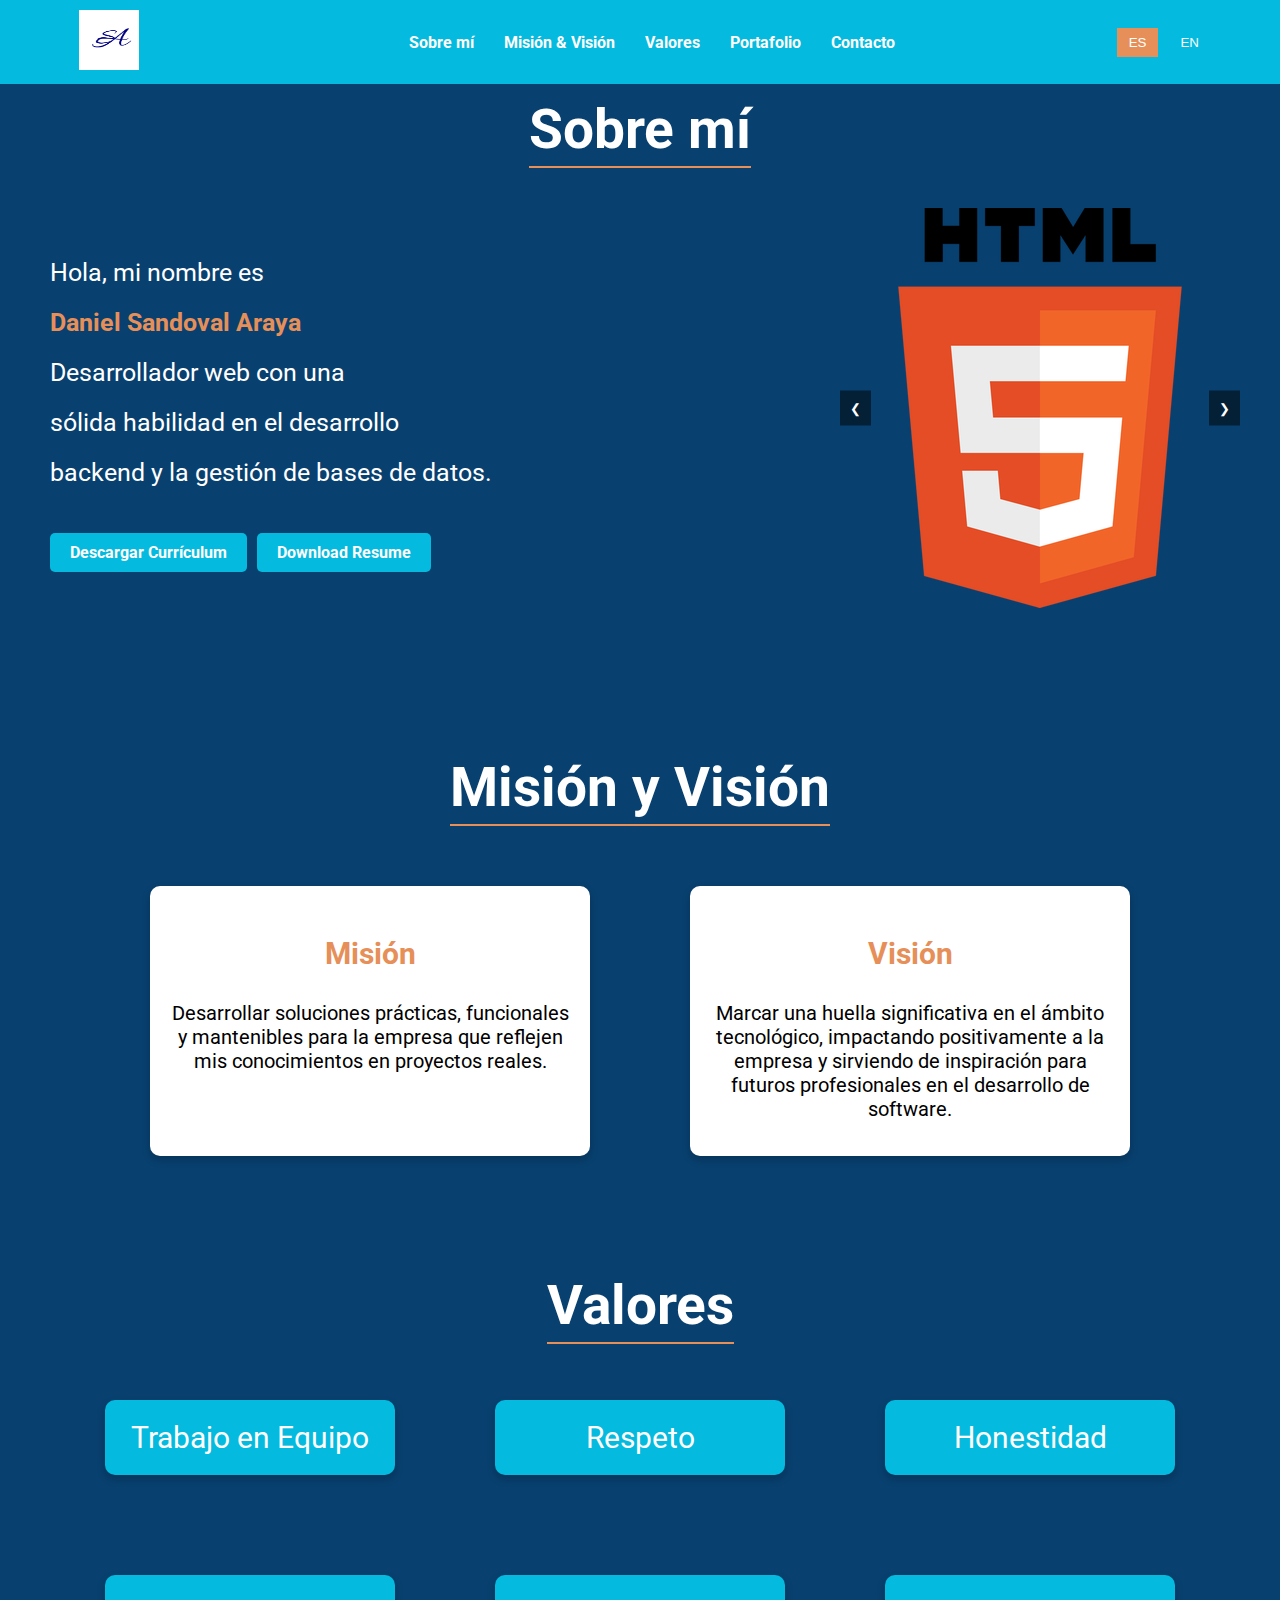
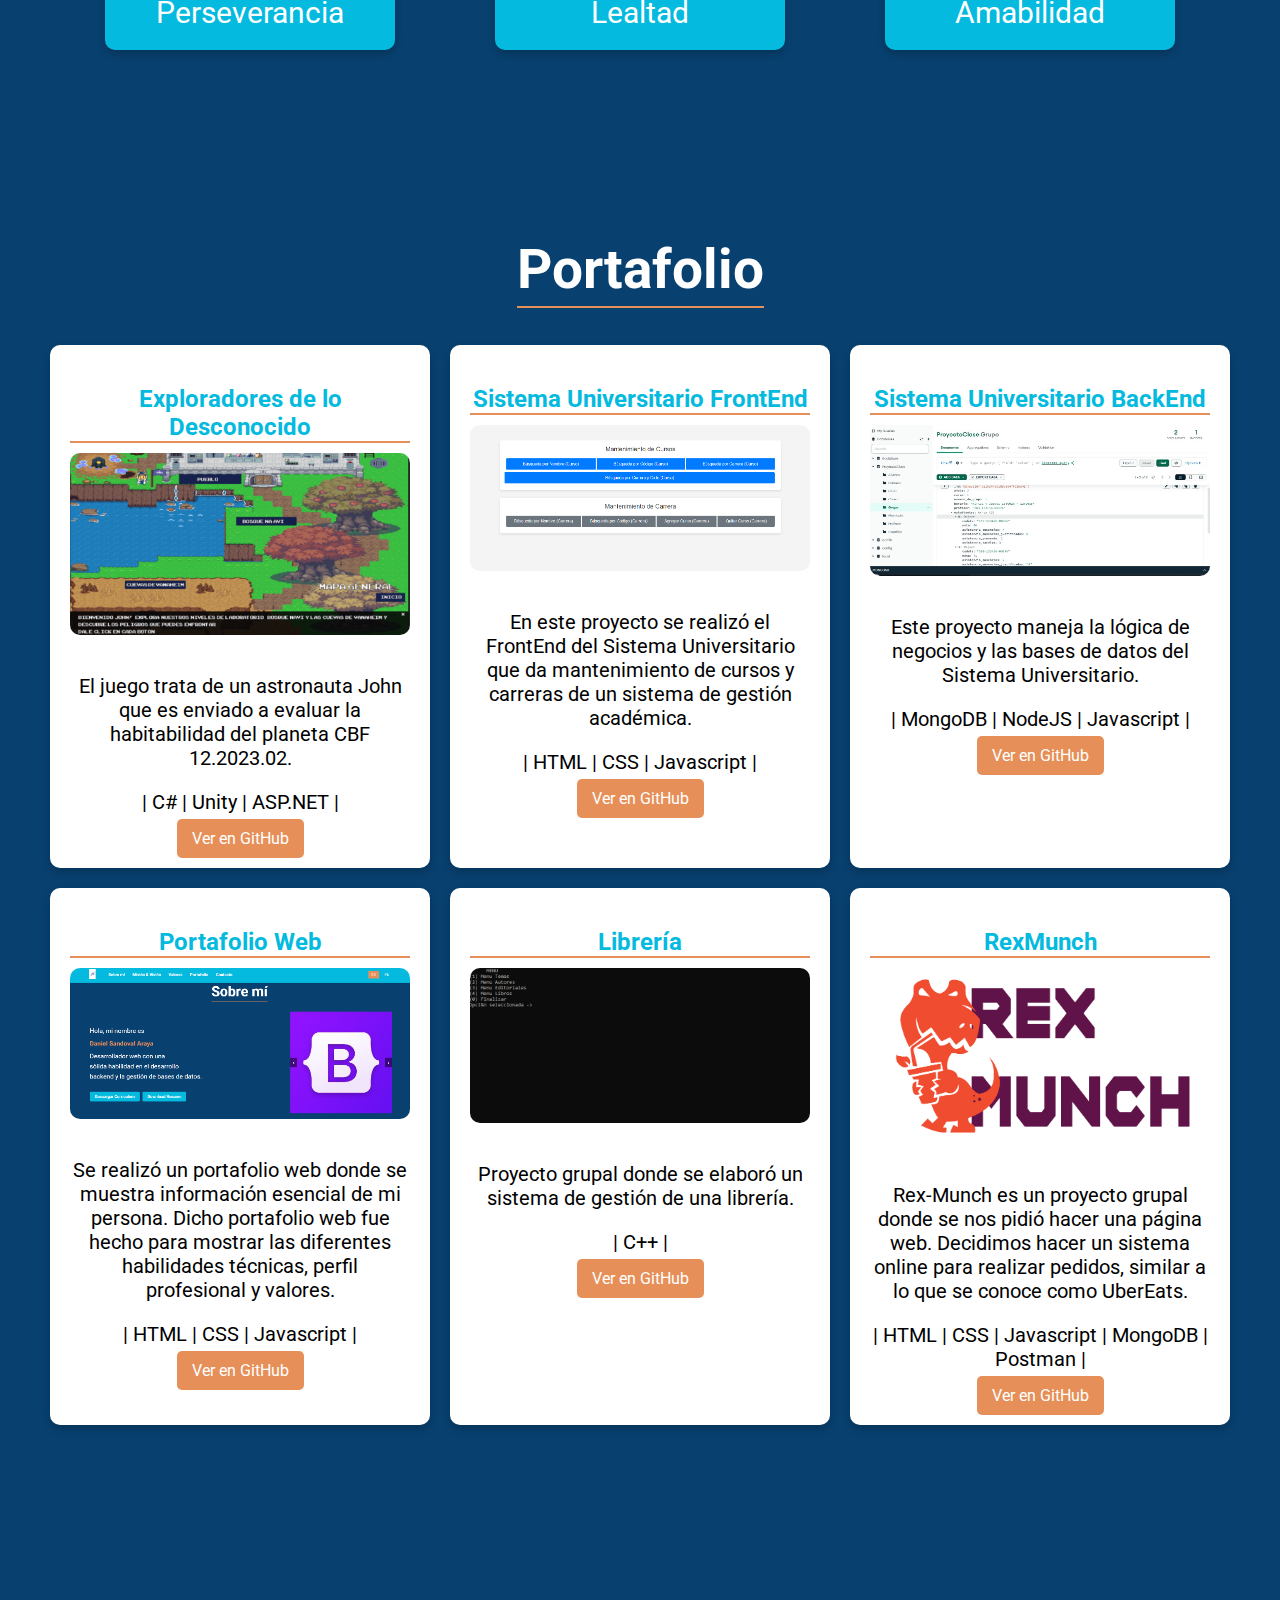
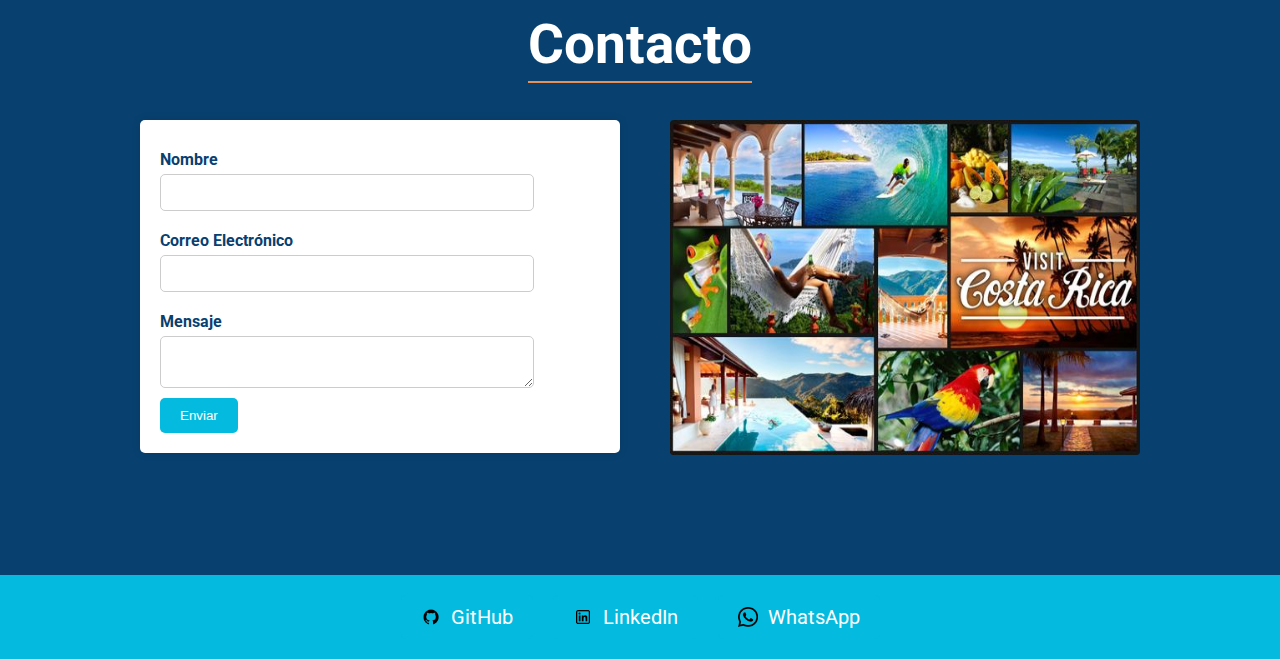
<file: PROYECTO/PortafolioWeb/index.html>
<!DOCTYPE html>
<html lang="es">
<head>
    <meta charset="UTF-8">
    <meta name="viewport" content="width=device-width, initial-scale=1.0">
    <title>Portafolio Web</title>
    <link rel="stylesheet" href="style.css">
    <link href="https://fonts.googleapis.com/css2?family=Roboto:wght@100;400;700&display=swap" rel="stylesheet">
   
</head>
<body>
    
    <header>
        <nav class="main-nav" role="navigation">
            <ul class="left-menu">
                <li class="logo"><img src="Logo2.png" alt="Logo" /></li>
                <li><a href="#acerca" data-lang-es="Sobre mí" data-lang-en="About me">Sobre mí</a></li>
                <li><a href="#misionvision" data-lang-es="Misión & Visión" data-lang-en="Mision & Vision">Misión y Visión</a></li>
                <li><a href="#valores" data-lang-es="Valores" data-lang-en="Values">Valores</a></li>
                <li><a href="#portafolio" data-lang-es="Portafolio" data-lang-en="Portfolio">Portafolio</a></li>
                <li><a href="#contacto" data-lang-es="Contacto" data-lang-en="Contact">Contacto</a></li>
            </ul>
            <div class="language-selector">
                <button id="lang-es" onclick="setLanguage('es')" aria-label="Cambiar a Español">ES</button>
                <button id="lang-en" onclick="setLanguage('en')" aria-label="Switch to English">EN</button>
            </div>
        </nav>
    </header>
    

    <main>
        <section id="acerca">
            <h1 data-lang-es="Sobre mí" data-lang-en="About me">Sobre mí</h1>
            <div class="acerca-contenido">
                <div class="acerca-texto">
                    <p data-lang-es="Hola, mi nombre es" data-lang-en="Hello, my name is">Hola, mi nombre es</p>
                    <p> <strong><span style="color: #E68F59;"> Daniel Sandoval Araya</strong></p>
                        <p data-lang-es="Desarrollador web con una" data-lang-en="Web developer with strong"> Desarrollador web con una </p> 
                        <p data-lang-es="sólida habilidad en el desarrollo"  data-lang-en="skills in backend development">sólida habilidad en el desarrollo </p> 
                        <p data-lang-es="backend y la gestión de bases de datos."  data-lang-en="and database management." >backend y la gestión de bases de datos.
                        </p>
                      
                    <!-- Botón de descarga del currículum -->
                    <div class="acerca-botones">
                        <a href="Curriculum.pdf" download="Curriculum.pdf" class="btn-curriculum">Descargar Currículum</a>
                        <a href="Resume.pdf" download="Resume.pdf" class="btn-curriculum">Download Resume</a>
                    </div>
                </div>
                
                <div class="about-content">
                    <div class="carousel">
                        <div class="carousel-inner">
                            <img src="html.png" alt="Image 1">
                            <img src="CSS.png" alt="Image 2">
                            
                            <img src="js.webp" alt="Image 3">
                            <img src="sql2.png" alt="Image 4">
                            <img src="github.png" alt="Image 5">
                            <img src="bootstrap.jpg" alt="Image 6">
                            <img src="javafx.png" alt="Image 7">
                            <img src="java.png" alt="Image 8">
                            <img src="c++.png" alt="Image 9">
                            <img src="cs.png" alt="Image 10">
                            <img src="mongo-DB.png" alt="Image 11">
                            <img src="nodejs.png" alt="Image 12">
                        </div>
                        <button class="carousel-control prev">❮</button>
                        <button class="carousel-control next">❯</button>
                    </div>
                </div>
            </div>
        </section>
        
        

        <section id="misionvision">
            <h1 data-lang-es="Misión y Visión" data-lang-en="Mission & Vision">Misión & Visión</h1>
            <div class="cards-container">
                <div class="card">
                    <h3 data-lang-es="Misión" data-lang-en="Mission">Misión</h3>
                    <p data-lang-es="Desarrollar soluciones prácticas, funcionales y mantenibles para la empresa que reflejen mis conocimientos en proyectos reales." data-lang-en="Develop practical, functional, and maintainable solutions for the company that reflects my knowledge in real projects.">Desarrollar soluciones prácticas, funcionales y mantenibles para la empresa que reflejen mis conocimientos en proyectos reales.</p>
                </div>
                <div class="card">
                    <h3 data-lang-es="Visión" data-lang-en="Vision">Visión</h3>
                    <p data-lang-es="Marcar una huella significativa en el ámbito tecnológico, impactando positivamente a la empresa y sirviendo de inspiración para futuros profesionales en el desarrollo de software." data-lang-en="Leave a significant mark in the technological field, positively impacting the company and serving as an inspiration for future software development professionals.">Marcar una huella significativa en el ámbito tecnológico, impactando positivamente a la empresa y sirviendo de inspiración para futuros profesionales en el desarrollo de software.</p>
                </div>
            </div>
        </section>
        

        <section id="valores">
            <h1 data-lang-es="Valores" data-lang-en="Values">Valores</h1>
            <div class="valores-container">
                <div class="valor-card" data-lang-es="Trabajo en Equipo" data-lang-en="Teamwork">Trabajo en Equipo</div>
                <div class="valor-card" data-lang-es="Respeto" data-lang-en="Respect">Respeto</div>
                <div class="valor-card" data-lang-es="Honestidad" data-lang-en="Honesty">Honestidad</div>
                <div class="valor-card" data-lang-es="Perseverancia" data-lang-en="Perseverance">Perseverancia</div>
                <div class="valor-card" data-lang-es="Lealtad" data-lang-en="Loyalty">Lealtad</div>
                <div class="valor-card" data-lang-es="Amabilidad" data-lang-en="Kindness">Amabilidad</div>
            </div>
        </section>
        

        <section id="portafolio">
            <h1 data-lang-es="Portafolio" data-lang-en="Portfolio">Portafolio</h1>
            <div class="card-container">
                <div class="card">
                    <h2 data-lang-es="Exploradores de lo Desconocido" data-lang-en="Explorers of the Unknown">Exploradores de lo Desconocido</h2>
                    <img src="Exploradores de lo Desconocido.png" alt="Exploradores de lo Desconocido" class="card-img">

                    <p data-lang-es="El juego trata de un astronauta John que es enviado a evaluar la habitabilidad del planeta CBF 12.2023.02." data-lang-en="The game is about an astronaut named John who is sent to evaluate the habitability of planet CBF 12.2023.02.">El juego trata de un astronauta John que es enviado a evaluar la habitabilidad del planeta CBF 12.2023.02.</p>
                    <p>| C# | Unity | ASP.NET |</p>
                    <a href="https://github.com/dsandoval-a/ProyectoPatrones-Juego.git" class="btn">Ver en GitHub</a>
                </div>
                <div class="card">
                    <h2 data-lang-es="Sistema Universitario FrontEnd" data-lang-en="University System FrontEnd">Sistema Universitario FrontEnd</h2>
                    <img src="SisUFront.png" alt="Sistema Universitario FrontEnd" class="card-img">

                    <p data-lang-es="En este proyecto se realizó el FrontEnd del Sistema Universitario que da mantenimiento de cursos y carreras de un sistema de gestión académica." data-lang-en="In this project, the FrontEnd of the University System was developed, which maintains courses and careers in an academic management system.">En este proyecto se realizo el FrontEnd del Sistema Universitario que da mantenimiento de cursos y carreras de un sistema de gestión académica.</p>
                    <p>| HTML | CSS | Javascript |</p>
                    <a href="https://github.com/dsandoval-a/Sistema-Universitario.git" class="btn">Ver en GitHub</a>
                </div>
                <div class="card">
                    <h2 data-lang-es="Sistema Universitario BackEnd" data-lang-en="University System BackEnd">Sistema Universitario BackEnd</h2>
                    <img src="SistUBack.jpg" alt="Sistema Universitario BackEnd" class="card-img">

                    <p data-lang-es="Este proyecto maneja la lógica de negocios y las bases de datos del Sistema Universitario." data-lang-en="This project handles the business logic and databases of the University System.">En este proyecto se realizo el BackEnd del Sistema Universitario que da mantenimiento de cursos y carreras de un sistema de gestión académica.</p>
                    <p>| MongoDB | NodeJS | Javascript |</p>
                    <a href="https://github.com/dsandoval-a/Sistema-Universitario-BackEnd.git" class="btn">Ver en GitHub</a>
                </div>

                <div class="card">

                    <h2 data-lang-es="Portafolio Web" data-lang-en="Web Portfolio" >Portafolio Web</h2>
                    <img src="PortWeb.PNG" alt="Sistema Universitario BackEnd" class="card-img">

                    <p data-lang-es="Se realizó un portafolio web donde se muestra información esencial de mi persona. Dicho portafolio web fue hecho para mostrar las diferentes habilidades técnicas, perfil profesional y valores." 
                    data-lang-en="This web portfolio was created to show essential information about myself, but also to display various technical skills, professional profile, and values.">Se realizo un portafolio web donde se muestran informacion esencial de mi persona. Dicho portafolio web fue hecho para mostrar las diferentes habilidades tecnicas, perfil profesional y valores. </p>
                    <p>| HTML | CSS | Javascript |</p>
                    <a href="https://github.com/dsandoval-a/PortafolioWeb_Profesional.git" class="btn">Ver en GitHub</a>

                </div>
                <div class="card">
                    <h2 data-lang-es="Librería" data-lang-en="Bookstore">Libreria</h2>
                    
                   <img src="ED.PNG" alt="Sistema Universitario BackEnd" class="card-img">

                    <p data-lang-es="Proyecto grupal donde se elaboró un sistema de gestión de una librería." 
                    data-lang-en="Group project, develop a management system for a bookstore.">Proyecto grupal donde se elaboro una sistema de gestion de una libreria. </p>
                    <p>| C++ |</p>
                    <a href="https://github.com/dsandoval-a/Libreria.git" class="btn">Ver en GitHub</a>
                </div>
                <div class="card">
                    <h2 data-lang-es="RexMunch" data-lang-en="RexMunch">RexMunch</h2>
                    <img src="rexmunch.png" alt="Sistema Universitario BackEnd" class="card-img">

                    <p data-lang-es="Rex-Munch es un proyecto grupal donde se nos pidió hacer una página web. Decidimos hacer un sistema online para realizar pedidos, similar a lo que se conoce como UberEats." 
                    data-lang-en="Rex-Munch is a group project where we were asked to create a website. We decided to make an online ordering system, similar to what is known as UberEats.">Rex-Munch es un proyecto grupal donde se nos pidio hacer una pagina web. Decidimos hacer un sistema online para hacer pedidos, similar a lo que conoce como UberEats.</p>
                    <p>| HTML | CSS | Javascript | MongoDB | Postman |</p>
                    <a href="https://github.com/dsandoval-a/Rex-Munch.git" class="btn">Ver en GitHub</a>
                </div>
            </div>
        </section>
        

        <section id="contacto">
            <h1 data-lang-es="Contacto" data-lang-en="Contact">Contacto</h1>
            <div class="contacto-container">
                <form id="contact-form" action="https://formspree.io/f/xanwjdzr" method="POST">
                    <label for="name" data-lang-es="Nombre" data-lang-en="Name">Nombre Completo:</label>
                    <input type="text" id="name" name="name" required>
                    
                    <label for="email" data-lang-es="Correo Electrónico" data-lang-en="Email">Correo Electrónico:</label>
                    <input type="email" id="email" name="email" required>
                    
                    <label for="message" data-lang-es="Mensaje" data-lang-en="Message">Mensaje:</label>
                    <textarea id="message" name="message" required></textarea>
                    
                    <button type="submit" data-lang-es="Enviar" data-lang-en="Send">Enviar</button>
                </form>
                <div class="contact-image">
                    <img src="costa rica.jpg" alt="Imagen de contacto">
                </div>
            </div>
            <p id="form-status"></p>
        </section>
        

    <script>
        // Manejo de la respuesta del formulario
        document.getElementById('contact-form').addEventListener('submit', async function(event) {
            event.preventDefault();
            const form = event.target;
            const status = document.getElementById('form-status');
            try {
                let response = await fetch(form.action, {
                    method: form.method,
                    body: new FormData(form),
                    headers: {
                        'Accept': 'application/json'
                    }
                });
                if (response.ok) {
                    status.textContent = "¡Gracias por tu mensaje! Pronto te respondere.";
                    form.reset();
                } else {
                    status.textContent = "Hubo un problema al enviar tu mensaje. Por favor, intenta de nuevo.";
                }
            } catch (error) {
                status.textContent = "Hubo un problema al enviar tu mensaje. Por favor, intenta de nuevo.";
            }
        });
    </script>

<footer>
    <div class="footer-content">
        <a href="https://github.com/dsandoval-a" target="_blank" class="footer-btn" aria-label="Visita mi GitHub">
            <img src="github-icon.png" alt="GitHub" class="footer-icon" /> GitHub
        </a>
        <a href="https://www.linkedin.com/in/dsandoval7610" target="_blank" class="footer-btn" aria-label="Visita mi LinkedIn">
            <img src="linkedin-icon.png" alt="LinkedIn" class="footer-icon" /> LinkedIn
        </a>
        <a href="https://wa.me/50686488146" target="_blank" class="footer-btn" aria-label="Contáctame en WhatsApp">
            <img src="whatsapp2.jpg" alt="WhatsApp" class="footer-icon" /> WhatsApp
        </a>
    </div>
</footer>

    
 <button id="scrollTopBtn" aria-label="Scroll to top">⬆</button>



    <script src="index.js"></script>
    <script src="three.js"></script>

   
 
</body>
</html>
</file>
<file: PROYECTO/PortafolioWeb/style.css>
/* Estilos generales */
body {
    font-family: 'Roboto', sans-serif;
    color: #08406F;
    margin: 0;
    padding: 0;
    box-sizing: border-box;
}



header {
    background-color: #04BADE; /* Header en color secundario */
    padding: 10px 0;
    width: 100%;
    position: fixed;
    top: 0;
    left: 0;
    z-index: 1000;
}

.main-nav {
    display: flex;
    justify-content: space-between;
    align-items: center;
    width: 90%; /* Ajusta el ancho */
    margin: 0 auto; /* Centra el contenido del nav */
}

.left-menu {
    list-style: none;
    display: flex;
    align-items: center;
    margin: 0;
    padding: 0;
}

.left-menu li {
    margin: 0 15px;
}

.left-menu li a {
    text-decoration: none;
    color: white;
    font-weight: bold;
}

.left-menu li a:hover {
    color: #E68F59;
}

.left-menu .logo img {
    height: 60px;
    width: 60px;
    margin-right: 240px;
}

.language-selector {
    display: flex;
    align-items: center;
    margin-top: 0; 
}

.language-selector button {
    margin: 0 5px;
    padding: 5px 10px;
    border: 2px solid transparent;
    background-color: #04BADE;
    color: white;
    cursor: pointer;
}

.language-selector button:hover {
    border-color: #E68F59;
}


h1 {
    font-size: 55px;
    font-weight: 700;
    color: white;
    border-bottom: 2px solid #E68F59;
    display: inline-block;
    padding-bottom: 5px;
}

p {
    font-weight: 100;
    color: white;
}

section {
    padding: 100px 20px;
    text-align: center;
    background-color: #08406F; 
}




#acerca {
    background-color: #08406F;
    padding: 60px 20px;
    text-align: center; /* Centra el título */
}


#acerca h1 {
    font-weight: 700;
    color: white;
    margin-bottom: 40px;
    display: inline-block; /* Asegura que el título esté centrado */
    padding-bottom: 5px;
    border-bottom: 2px solid #E68F59;
display: inline-block;}

.acerca-contenido {
    display: flex;
    justify-content: space-between; /* Separa los elementos (texto y carrusel) */
    align-items: center;
    width: 100%;
    max-width: 1200px;
    margin: 0 auto; /* Centra el contenido */
}

.acerca-texto {
    flex: 1;
    text-align: left;
    margin-right: 10px; /* Separa el texto del carrusel */
    color: white;
    margin-left: 10px;
}

.acerca-texto p {
    font-weight: 400;
    font-size: 25px;
    margin: 10px 0;
    line-height: 1.6;
}

.acerca-botones {
    margin-top: 20px;
    display: flex;
    gap: 10px;
}

.acerca-botones .btn-curriculum {
    background-color: #04BADE;
    color: white;
    padding: 10px 20px;
    border-radius: 5px;
    text-decoration: none;
    font-weight: bold;
    text-align: center;
}

.acerca-botones .btn-curriculum:hover {
    background-color: #E68F59;
}

.about-content {
    flex: 1;
    display: flex;
    justify-content: flex-end;
    position: relative;
    max-width: 400px; /* Define el ancho máximo del carrusel */
}



.carousel {
    position: relative;
    width: 400px; /* Ancho específico del carrusel */
    height: 400px; /* Alto específico del carrusel */
    overflow: hidden;
}

.carousel-inner {
    display: flex;
    transition: transform 0.5s ease;
}

.carousel-inner img {
    width: 100%; /* Asegura que las imágenes llenen el contenedor del carrusel */
    height: auto;
    object-fit: contain;
}

.carousel-control {
    position: absolute;
    top: 50%;
    transform: translateY(-50%);
    background-color: rgba(0, 0, 0, 0.5);
    color: white;
    border: none;
    padding: 10px;
    cursor: pointer;
}

.prev {
    left: 0;
}

.next {
    right: 0;
}



/*Mision Vision*/
#misionvision {
    padding: 50px 20px;
    background-color: #08406F; /* Color de fondo de la sección */
    text-align: center;
}

#misionvision h1 {
    font-weight: 700;
    color: white;
    margin-bottom: 10px;
    border-bottom: 2px solid #E68F59;
    display: inline-block;
    padding-bottom: 5px;
}

.cards-container {
    display: flex;
    justify-content: center;
    gap: 100px; /* Espacio entre las cartas */
    margin-top: 50px;
    margin-bottom: -70px;

}

.card {
    background-color: #ffffff; /* Fondo blanco para las cartas */
    color: #E68F59; /* Color del texto */
    padding: 20px;
    border-radius: 8px;
    box-shadow: 0 4px 8px rgba(0, 0, 0, 0.1);
    flex: 1;
    max-width: 400px;
}

.card h3 {
    font-weight: 700;
    font-size: 30px;
    margin-bottom: 30px;
    color: #E68F59;

    
}

.card p {
    font-weight: 400;
    font-size: 20px;
    color: black;
}

#valores {
    padding: 100px 20px;
    text-align: center;
    background-color: #08406F;
    color: white;
}

.valores-container {
    display: flex;
    flex-wrap: wrap;
    justify-content: center;
    gap: 100px;
    margin-top: 20px;
    
}

.valor-card {
    background-color: #04BADE; 
    border-radius: 10px;
    padding: 20px;
    width: 250px;
    box-shadow: 0 4px 8px rgba(0, 0, 0, 0.2);
    text-align: center;
    font-weight: 400;
    font-size: 30px;
}

/*Portafolio*/

#portafolio {
    text-align: center;
    padding: 50px;
}

.card-container {
    display: grid;
    grid-template-columns: repeat(3, 1fr);
    gap: 20px;
}

.card {
    background-color: white;
    color: #fff;
    padding: 20px;
    border-radius: 10px;
    box-shadow: 0 4px 8px rgba(0, 0, 0, 0.2);
}

.card h2 {
    margin-bottom: 10px;
    font-size: 1.5em;
    color: #04BADE;
    border-bottom: 2px solid #E68F59;

    
}

.card-img {
    width: 100%;
    border-radius: 10px;
    margin-bottom: 15px;
}

.card p {
    margin-bottom: 15px;
}

.btn {
    background-color: #E68F59;
    color: #fff;
    padding: 10px 15px;
    text-decoration: none;
    border-radius: 5px;
}

.btn:hover {
    background-color: #04BADE;
}




/*Contacto*/

#contacto {
    background-color: #08406F; 
   
}


.contacto-container {
    display: flex;
    justify-content: space-between;
    align-items: flex-start;
    max-width: 1000px;
    margin: 0 auto;
}

form {
    display: flex;
    flex-direction: column;
    align-items: flex-start;
    background-color: white;
    padding: 20px;
    border-radius: 5px;
    box-shadow: 0 0 10px rgba(0, 0, 0, 0.1);
    width: 100%;
    margin-right: -200px;

}

form label {
    margin: 10px 0 5px;
    color: #08406F;
    font-weight: bold;
}

form input, form textarea {
    width: 80%;
    padding: 10px;
    margin-bottom: 10px;
    border: 1px solid #ccc;
    border-radius: 5px;
}

form button {
    background-color: #04BADE;
    color: white;
    padding: 10px 20px;
    border: none;
    border-radius: 5px;
    cursor: pointer;
}

form button:hover {
    background-color: #E68F59;
}

.contact-image img {
    max-width: 470px;
    height: 335px;
    border-radius: 5px;
    margin-left: 250px;
    border-radius: 1%;

    
}


.btn-curriculum {
    display: inline-block;
    background-color: #04BADE;
    color: white;
    padding: 10px 20px;
    text-decoration: none;
    border-radius: 5px;
    margin-top: 20px;
}

.btn-curriculum:hover {
    background-color: #E68F59;
}


/*Footer*/

footer {
    background-color: #04BADE; /* Color de fondo del footer */
    padding: 20px 0;
    text-align: center;
    color: white;
    font-size: 20px;
}

.footer-content {
    display: flex;
    justify-content: center;
    gap: 20px;
    align-items: center;
}

.footer-btn {
    display: flex;
    align-items: center;
    color: white;
    text-decoration: none;
    background-color: #04BADE;
    padding: 10px 20px;
    border-radius: 5px;
    transition: background-color 0.3s;
}

.footer-btn:hover {
    background-color: #E68F59;
}

.footer-icon {
    width: 20px;
    height: 20px;
    margin-right: 10px;
}



#scrollTopBtn {
    width: 60px; /* Ancho del botón */
    height: 60px; /* Alto del botón, igual que el ancho */
    border: none; /* Sin borde */
    border-radius: 50%; /* Hacer que sea completamente redondo */
    position: fixed;
    bottom: 40px;
    right: 40px;
    z-index: 1000;
    background-color: #04BADE; /* Color */
    color: white;
    border: none;
    padding: 15px;
    border-radius: 50%;
    font-size: 24px;
    cursor: pointer;
    display: none; /* Oculto por defecto */
    box-shadow: 0 4px 8px rgba(0, 0, 0, 0.2);
    transition: background-color 0.3s;
}

#scrollTopBtn:hover {
    background-color: #E68F59; /* Color de hover */
}




/* Diseño responsivo */
@media (max-width: 768px) {
    nav ul {
        flex-direction: column;
        align-items: center;
    }

    nav ul li {
        margin: 10px 0;
    }

    section {
        padding: 70px 20px;
    }

    form {
        margin-left: 0;
    }
}


@media (max-width: 768px) {
    .footer-content {
        flex-direction: column;
        gap: 10px;
    }
}


@media (max-width: 768px) {
    .card-container {
        grid-template-columns: 1fr;
    }
}
</file>
